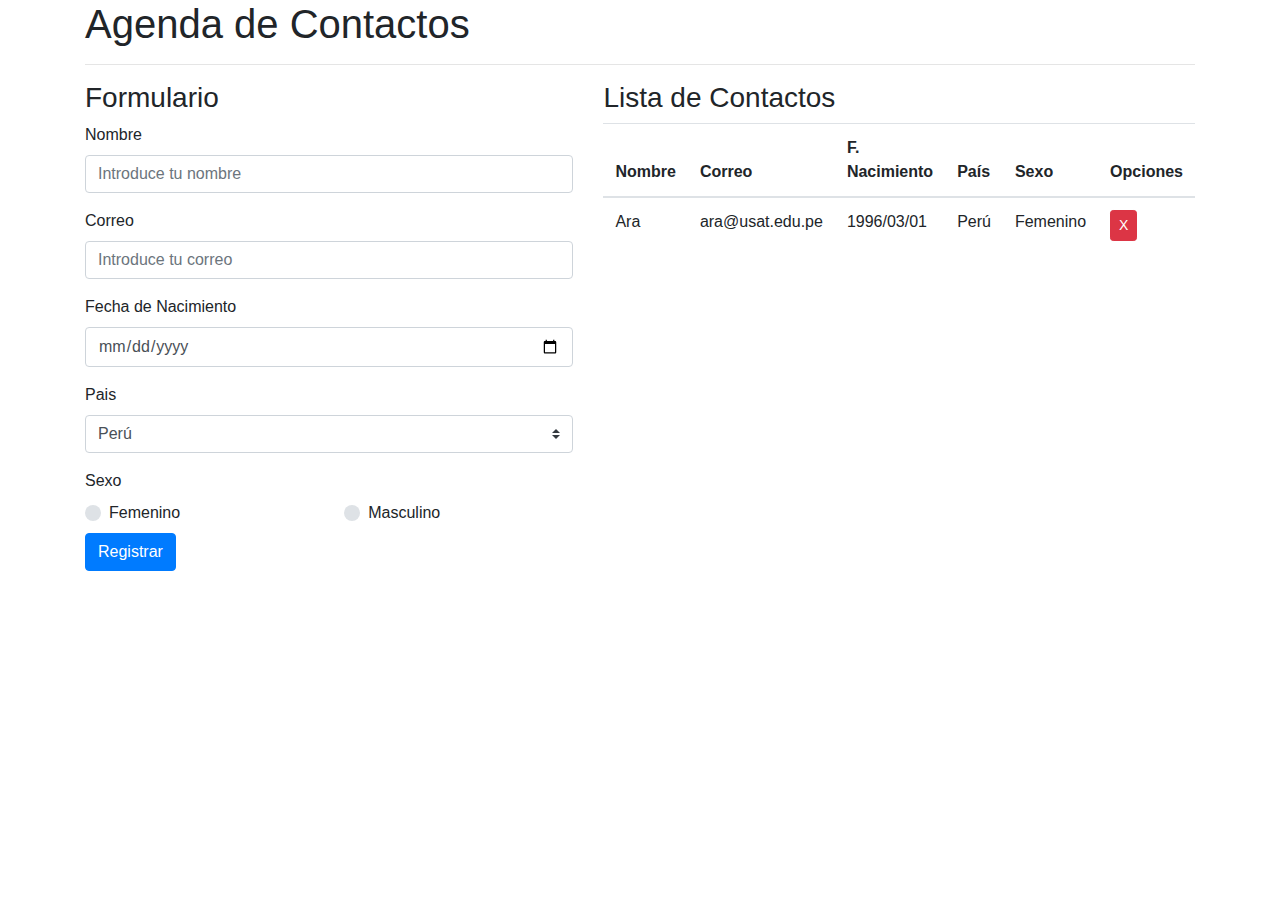
<file: pry/index.html>
<!doctype html>
<html lang="en">

<head>
    <!-- Required meta tags -->
    <meta charset="utf-8">
    <meta name="viewport" content="width=device-width, initial-scale=1, shrink-to-fit=no">

    <!-- Bootstrap CSS -->
    <link rel="stylesheet" href="https://maxcdn.bootstrapcdn.com/bootstrap/4.0.0/css/bootstrap.min.css"
        integrity="sha384-Gn5384xqQ1aoWXA+058RXPxPg6fy4IWvTNh0E263XmFcJlSAwiGgFAW/dAiS6JXm" crossorigin="anonymous">

    <title>Agenda de Contactos</title>
</head>

<body>
    <div class="container">
        <h1>Agenda de Contactos</h1>
        <hr>
        <div class="row">
            <div class="col">
                <h3>Formulario</h3>

                <!-- Input nombre -->
                <div class="form-group">
                    <label for="txtnombre">Nombre</label>
                    <input type="text" class="form-control" id="txtnombre" placeholder="Introduce tu nombre">
                </div>
                <!-- Input correo -->
                <div class="form-group">
                    <label for="txtcorreo">Correo</label>
                    <input type="email" class="form-control" id="txtcorreo" placeholder="Introduce tu correo">
                </div>
                <!-- Input fecha de nacimiento -->
                <div class="form-group">
                    <label for="txtfecha">Fecha de Nacimiento</label>
                    <input type="date" class="form-control" id="txtfecha">
                </div>
                <!-- Select Pais -->
                <div class="form-group">
                    <label for="cbopais">Pais</label>
                    <select id="cbopais" class="custom-select">
                        <option value="Perú">Perú</option>
                        <option value="Chile">Chile</option>
                        <option value="Argentina">Argentina</option>
                    </select>
                </div>
                <!-- Radiobutton Sexo-->
                <div class="form-group">
                    <label>Sexo</label>
                    <div class="row mb-2" >
                        <div class="col">
                            <div class="custom-control custom-radio">
                                <input type="radio" id="rbFemenino" name="rbSexo" class="custom-control-input" value="Femenino">
                                <label class="custom-control-label" for="rbFemenino">Femenino</label>
                            </div>
                        </div>
                        <div class="col">
                            <div class="custom-control custom-radio">
                                <input type="radio" id="rbMasculino" name="rbSexo" class="custom-control-input" value="Masculino">
                                <label class="custom-control-label" for="rbMasculino">Masculino</label>
                            </div>
                        </div>
                    </div>
                    <!-- BOTON REGISTRAR -->
                    <a href="" id="btnregistrar" class="btn btn-primary">Registrar</a>
                </div>
            </div>
            <div class="col">
                <h3>Lista de Contactos</h3>
                <table class="table">
                    <thead>
                        <tr>
                            <th>Nombre</th>
                            <th>Correo</th>
                            <th>F. Nacimiento</th>
                            <th>País</th>
                            <th>Sexo</th>
                            <th>Opciones</th>

                        </tr>
                    </thead>
                    <tbody id="tbldatos"> 
                        <tr>
                            <td>Ara</td>
                            <td>ara@usat.edu.pe</td>
                            <td>1996/03/01</td>
                            <td>Perú</td>
                            <td>Femenino</td>
                            <td>
                                <button class="btn btn-danger btn-sm opcion-eliminar">X</button>
                            </td>
                        </tr>
                    </tbody>
                </table>

            </div>
        </div>

    </div>


    <!-- Holaaaa :3 -->

    <!-- Optional JavaScript -->
    <!-- jQuery first, then Popper.js, then Bootstrap JS -->
    <script src="https://code.jquery.com/jquery-3.2.1.slim.min.js"
        integrity="sha384-KJ3o2DKtIkvYIK3UENzmM7KCkRr/rE9/Qpg6aAZGJwFDMVNA/GpGFF93hXpG5KkN"
        crossorigin="anonymous"></script>
    <script src="https://cdnjs.cloudflare.com/ajax/libs/popper.js/1.12.9/umd/popper.min.js"
        integrity="sha384-ApNbgh9B+Y1QKtv3Rn7W3mgPxhU9K/ScQsAP7hUibX39j7fakFPskvXusvfa0b4Q"
        crossorigin="anonymous"></script>
    <script src="https://maxcdn.bootstrapcdn.com/bootstrap/4.0.0/js/bootstrap.min.js"
        integrity="sha384-JZR6Spejh4U02d8jOt6vLEHfe/JQGiRRSQQxSfFWpi1MquVdAyjUar5+76PVCmYl"
        crossorigin="anonymous"></script>
        <script src="agenda.js"></script>
</body>

</html>
</file>
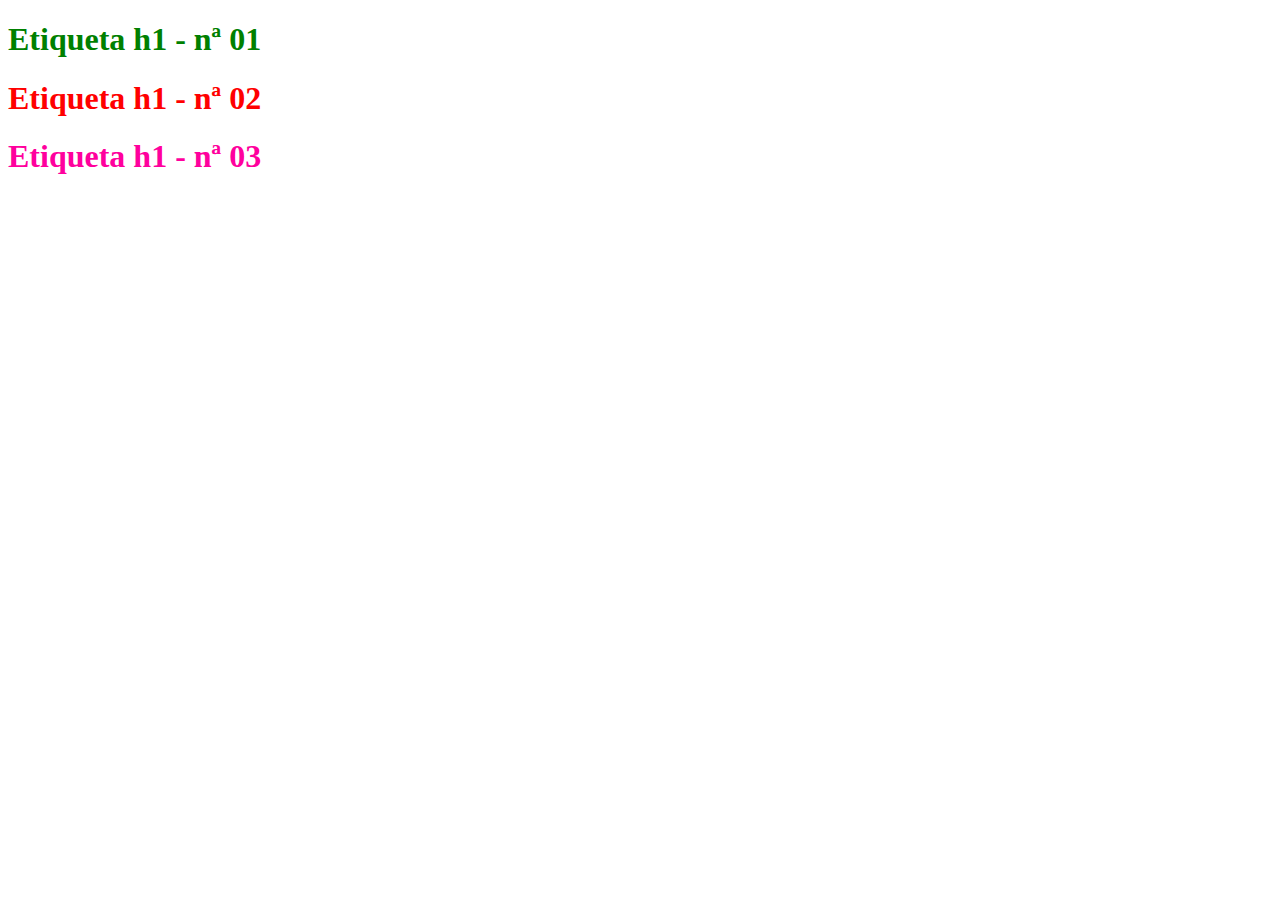
<file: ejercicio1.html>
<!DOCTYPE html>
<html lang="en">
<head>
    <meta charset="UTF-8">
    <meta name="viewport" content="width=device-width, initial-scale=1.0">
    <meta http-equiv="X-UA-Compatible" content="ie=edge">
    <title>Document</title>
    <link rel="stylesheet" href="ejercicio1.css">
</head>
<body>
    <h1 class="texto-verde"> Etiqueta h1 - nª 01</h1>
    <h1 class="texto-rojo">Etiqueta h1 - nª 02</h1>
    <h1>Etiqueta h1 - nª 03</h1>
</body>
</html>
</file>
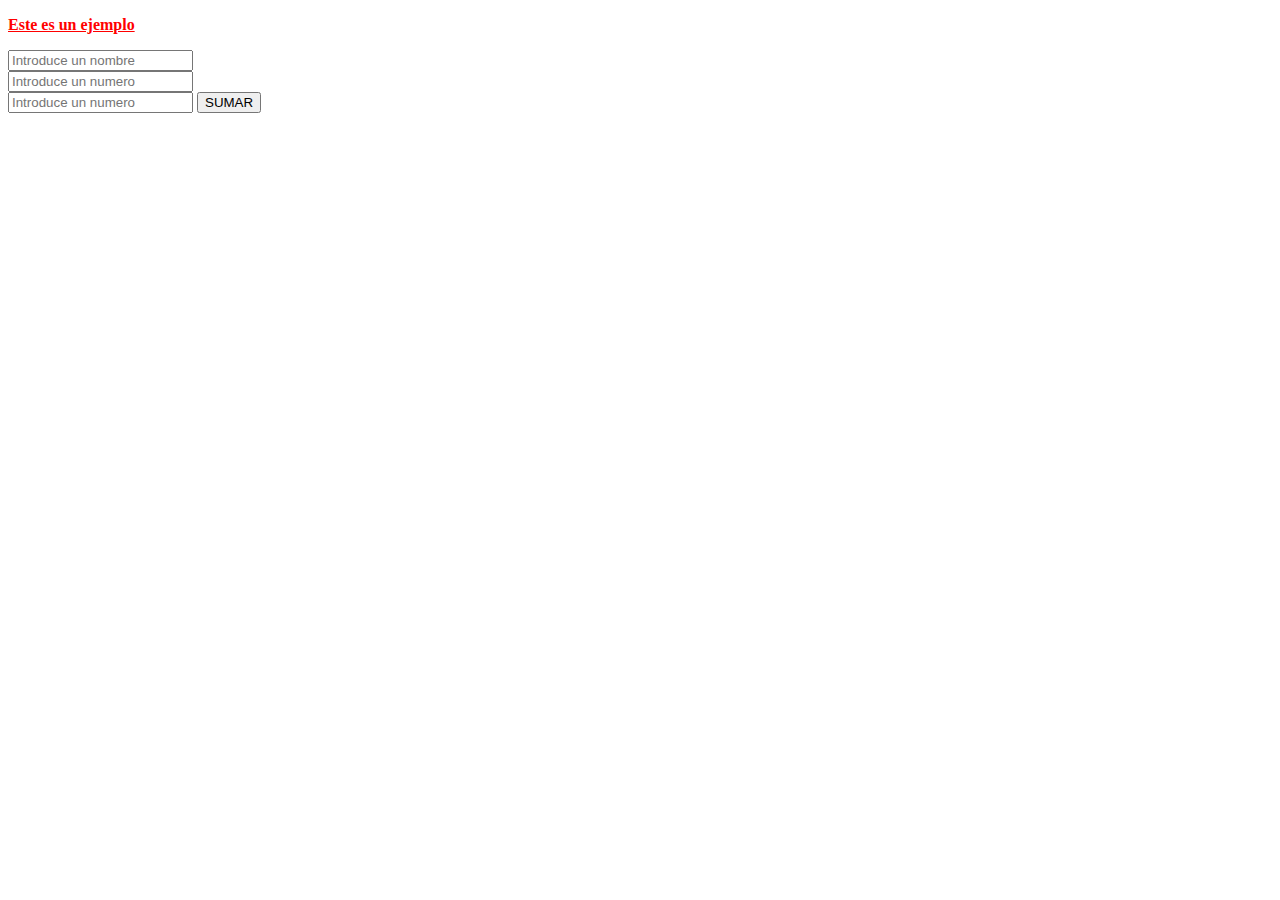
<file: ejercicio2.html>
<!DOCTYPE html>
<html lang="en">
<head>
    <meta charset="UTF-8">
    <meta name="viewport" content="width=device-width, initial-scale=1.0">
    <meta http-equiv="X-UA-Compatible" content="ie=edge">
    <title>Document</title>
    <link rel="stylesheet" href="ejercicio2.css">
</head>
<body>
    <p class="tx-color tx-titulo tx-subrayar ">Este es un ejemplo</p>
    <input type="text" name="" id="txtnombre" placeholder="Introduce un nombre">
    <br>
    <input type="text" name="" id="num1" placeholder="Introduce un numero">
    <br>
    <input type="text" name="" id="num2" placeholder="Introduce un numero">
    <button id="btnsumar" onclick="sumar()">SUMAR</button>

    <script>
        function sumar(){
            var num1 = document.getElementById("num1").value;
        var num2 = document.getElementById("num2").value;

        var resultado= parseInt(num1)+parseInt(num2);
        
        alert(resultado);
        }
    </script>
</body>
</html>
</file>
<file: ejercicio1.css>
h1{
    color: rgb(255, 0, 157);
}

.texto-rojo{
    color: red;
}
.texto-verde{
    color: green;
}
</file>
<file: ejercicio2.css>
.tx-titulo{
    font-weight: bold;
    color: red !important;
}

.tx-subrayar{
    text-decoration: underline; 
}

.tx-color{
    color: green;
}

#txtnombre {
    color: violet;
}
</file>
